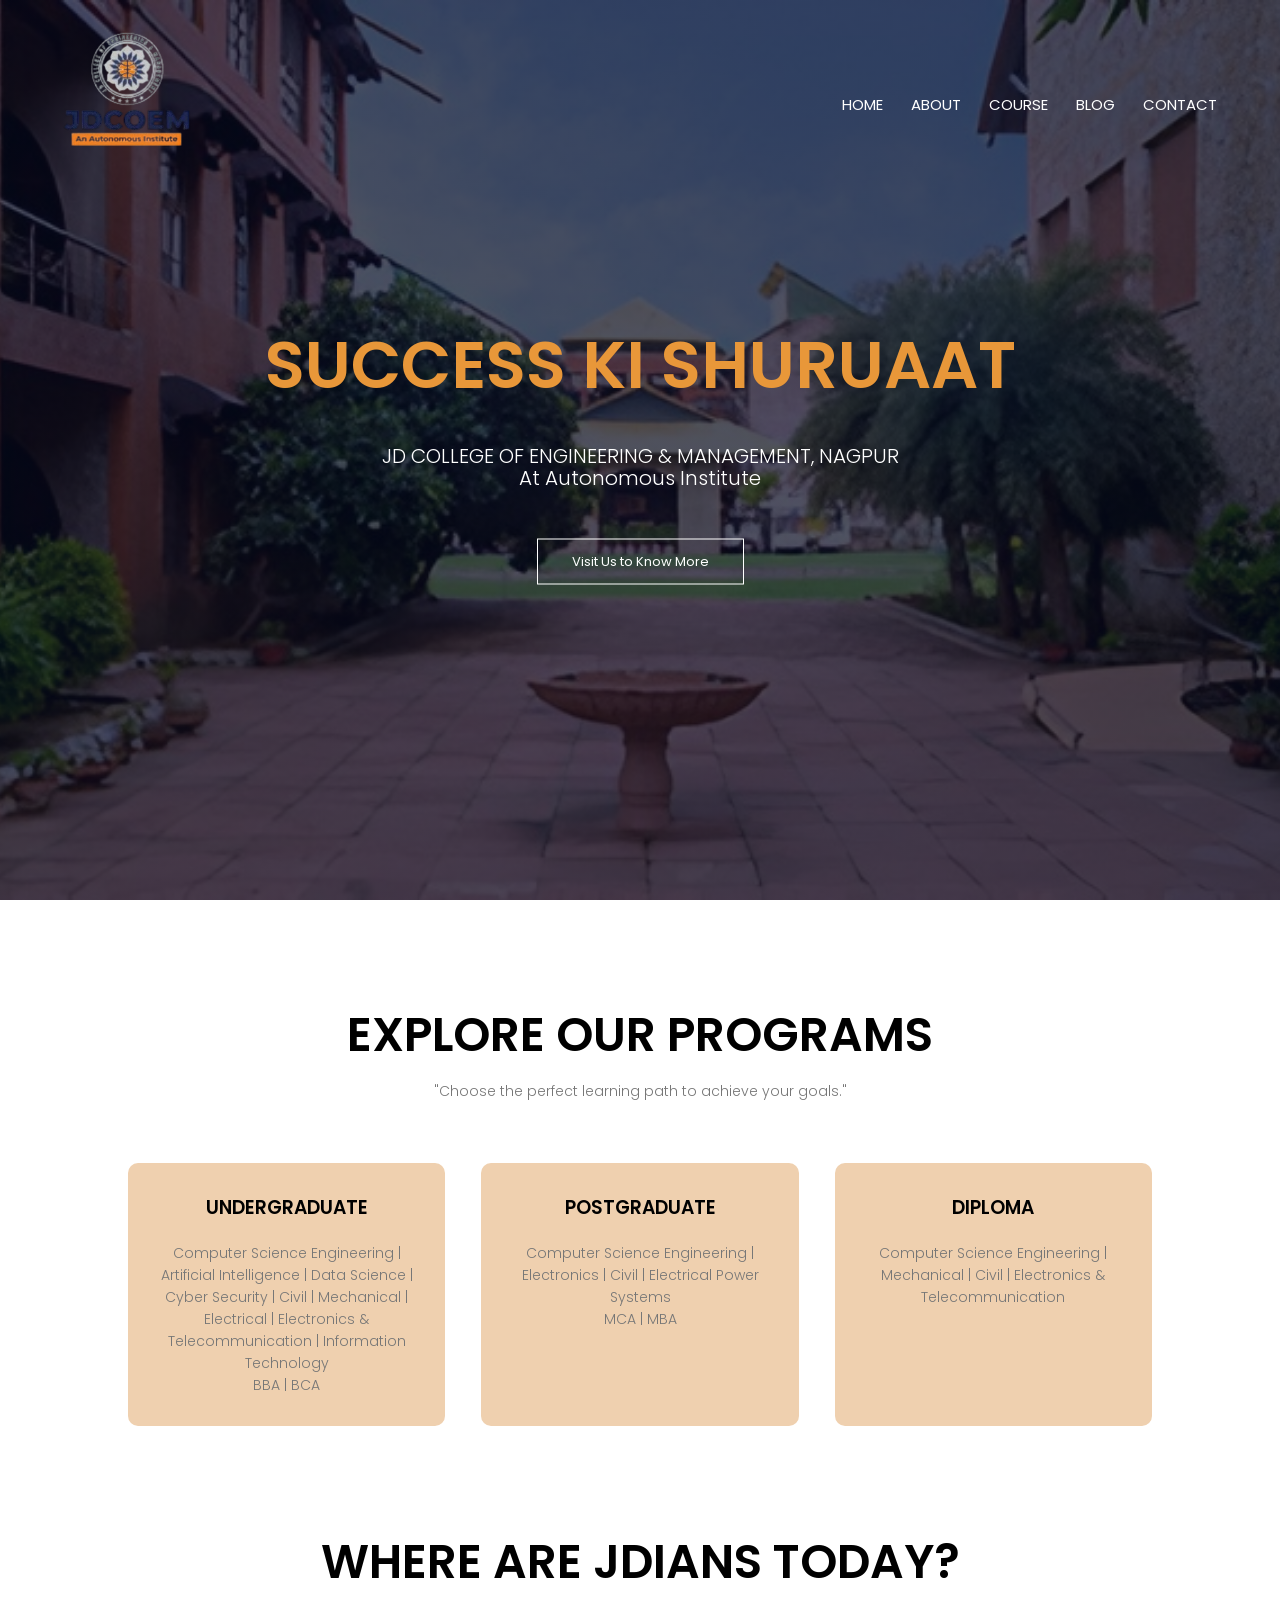
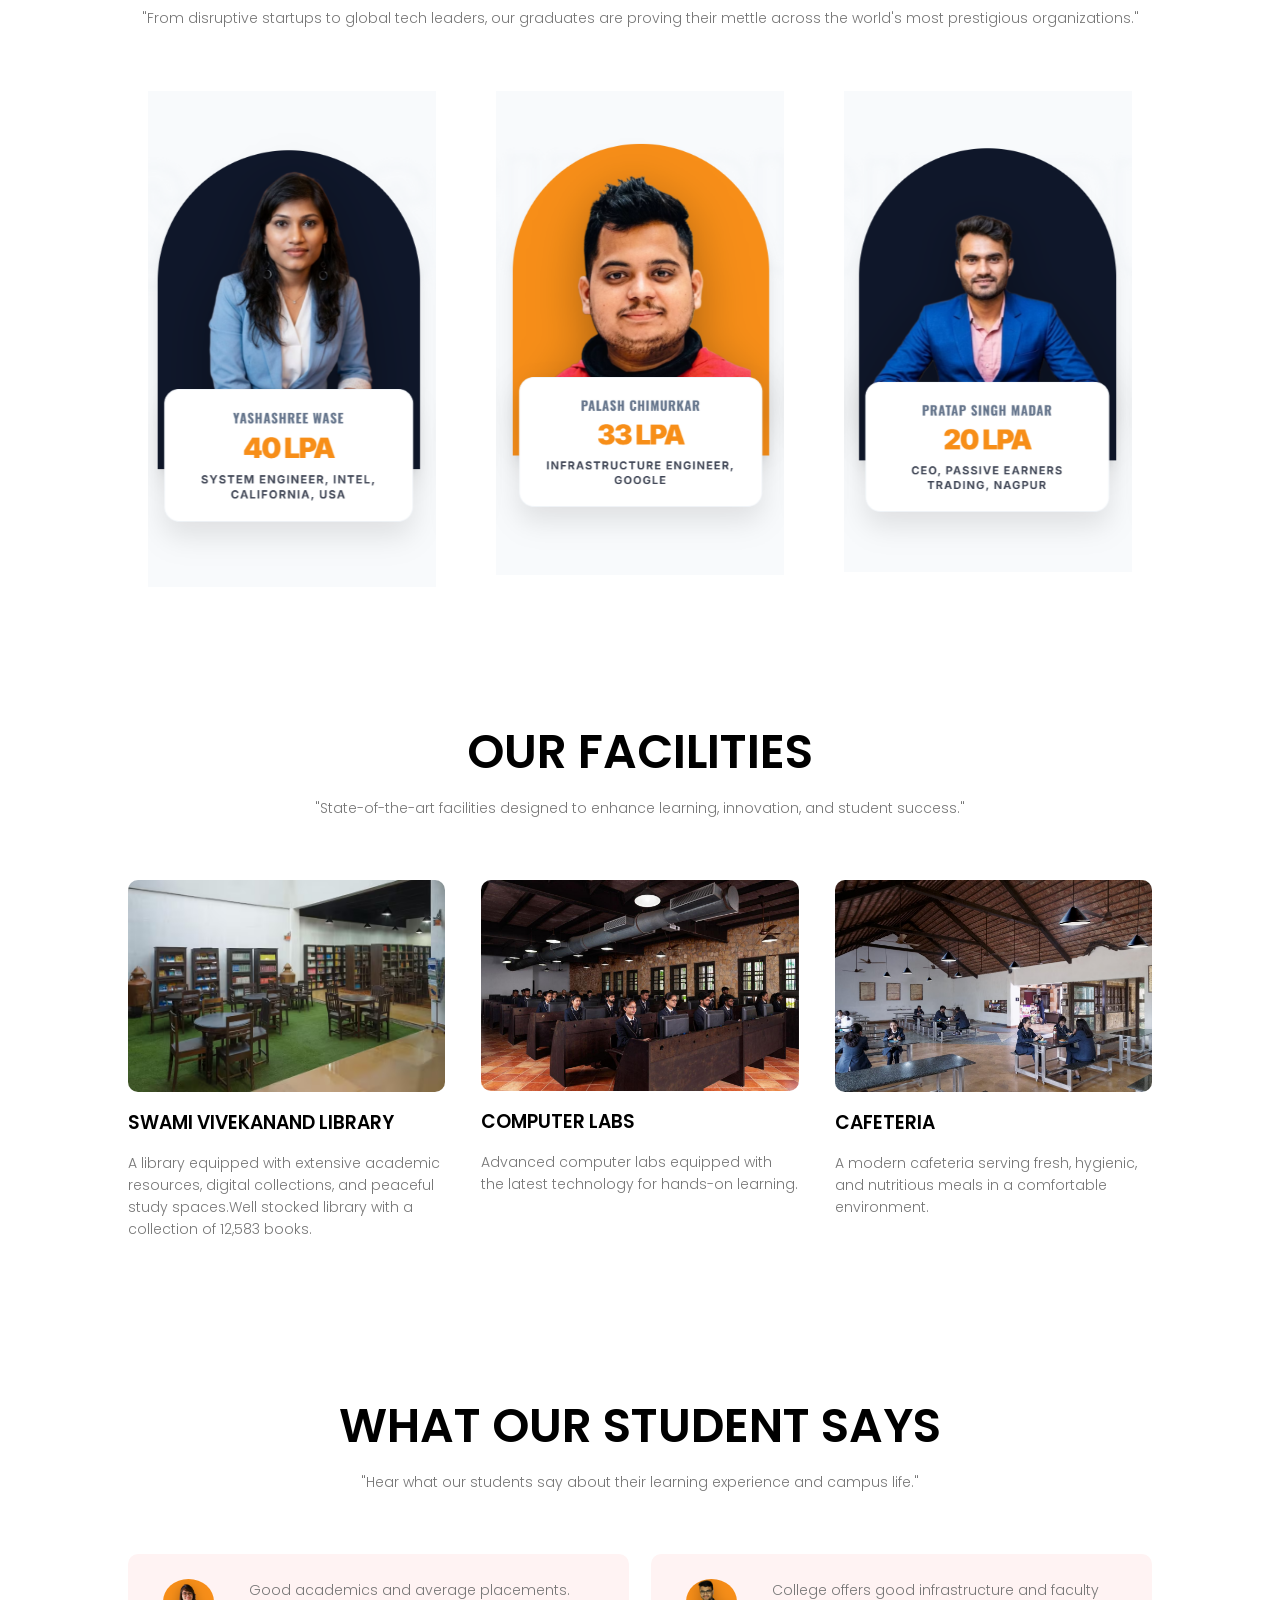
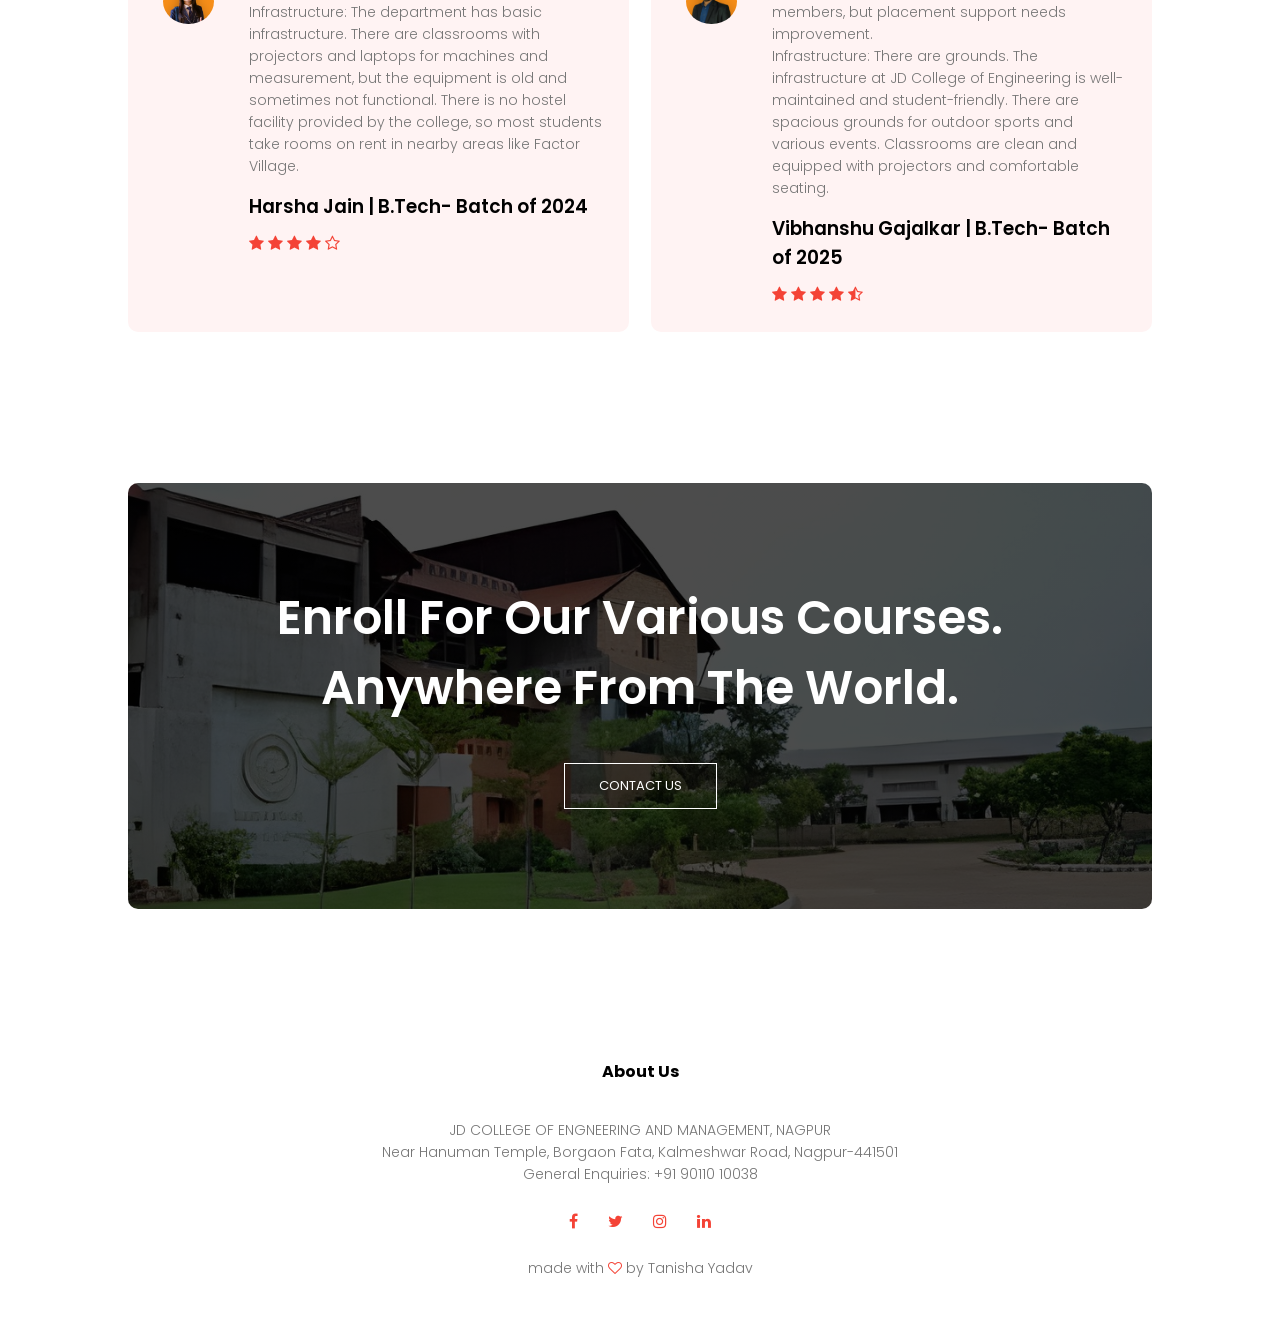
<file: index.html>
<html>
<head>
<meta name="viewport" content="width=device-width, initial-scale=1.0">
<title>JD College Website Design </title>
<link rel="stylesheet" href="style.css">
<link href="https://fonts.googleapis.com/css?family=Poppins:100,200,300,400,600,700&display=swap" rel="stylesheet">
<link rel="stylesheet" href="https://stackpath.bootstrapcdn.com/font-awesome/4.7.0/css/font-awesome.min.css"> 
</head>
<body>
    <section class="header">
        
        <nav>
            <a href="index.html"><img src="images/logo.png"></a>
            <div class="nav-links" id="navLinks">  
                <i class="fa fa-close" onclick="hideMenu()"></i>
                <ul>
                    <li><a href="index.html">HOME</a></li>
                    <li><a href="about.html">ABOUT</a></li>
                    <li><a href="course.html">COURSE</a></li>
                    <li><a href="blog.html">BLOG</a></li>
                    <li><a href="contact.html">CONTACT</a></li>
                </ul>
            </div>
            <i class="fa fa-bars" onclick="showMenu()"></i>
        </nav>
        
        <div class="text-box">
            <h1>SUCCESS KI SHURUAAT</h1>
            <p>JD COLLEGE OF ENGINEERING & MANAGEMENT, NAGPUR<br>At Autonomous Institute</p>
            <a href="contact.html" class="hero-btn">Visit Us to Know More</a>
        </div>
    </section>
    
<!---------- course ----------->
    
    <section class="course">
        <h1>EXPLORE OUR PROGRAMS</h1>
        <p>"Choose the perfect learning path to achieve your goals."</p>
        <div class="row">
            <div class="course-col">
                <h3>UNDERGRADUATE</h3>
                <p>Computer Science Engineering | Artificial Intelligence | Data Science | Cyber Security | Civil | Mechanical | Electrical | Electronics & Telecommunication  | Information Technology<br> BBA | BCA</p>
            </div>
            <div class="course-col">
                <h3>POSTGRADUATE</h3>
                <p>Computer Science Engineering | Electronics | Civil | Electrical Power Systems<br>MCA | MBA</p>
            </div>
            <div class="course-col">
                <h3>DIPLOMA</h3>
                <p>Computer Science Engineering | Mechanical | Civil | Electronics & Telecommunication </p>
            </div>
        </div>
    </section>
    
<!---------- campus ---------->
    
    <section class="campus">
        <h1>WHERE ARE JDIANS TODAY?</h1>
        <p>"From disruptive startups to global tech leaders, our graduates are proving their mettle across the world's most prestigious organizations."</p>
            <div class="row">
                <div class="campus-col">
                    <img src="images/alumni1.png">
                    <div class="layer">
                        <h3>ALUMNI PLACEMENTS</h3>
                    </div>
                </div>
                <div class="campus-col">
                    <img src="images/alumni2.png">
                    <div class="layer">
                        <h3>ALUMNI PLACEMENTS</h3>
                    </div>
                </div>
                <div class="campus-col">
                    <img src="images/alumni3.png">
                    <div class="layer">
                        <h3>ALUMNI PLACEMENTS</h3>
                    </div>
                </div>
                
            </div>
    </section>
    
<!---------- Facilities ---------->
    
    <section class="facility">
        <h1>OUR FACILITIES</h1>
        <p>"State-of-the-art facilities designed to enhance learning, innovation, and student success."</p>
            <div class="row">
                <div class="facility-col">
                    <img src="images/Library.avif">
                    <h3>SWAMI VIVEKANAND LIBRARY</h3>
                    <p>A library equipped with extensive academic resources, digital collections, and peaceful study spaces.Well stocked library with a collection of 12,583 books. </p>
                </div>
                <div class="facility-col">
                    <img src="images/lab.jpeg">
                    <h3>COMPUTER LABS</h3>
                    <p>Advanced computer labs equipped with the latest technology for hands-on learning.</p>
                </div>
                <div class="facility-col">
                    <img src="images/cafeteria.avif">
                    <h3>CAFETERIA</h3>
                    <p>A modern cafeteria serving fresh, hygienic, and nutritious meals in a comfortable environment.</p>
                </div>
            </div>
    </section>
    
    
<!---------- testimonials ---------->
    
    <section class="testimonials">
        <h1>WHAT OUR STUDENT SAYS</h1>
        <p>"Hear what our students say about their learning experience and campus life."</p>
            <div class="row">
                <div class="testimonial-col">
                    <img src="images/user1.png">
                    <div> 
                        <p>Good academics and average placements.<br>
Infrastructure: The department has basic infrastructure. There are classrooms with projectors and laptops for machines and measurement, but the equipment is old and sometimes not functional. There is no hostel facility provided by the college, so most students take rooms on rent in nearby areas like Factor Village.</p>
                        <h3>Harsha Jain | B.Tech- Batch of 2024</h3>
                        <i class="fa fa-star"></i>
                        <i class="fa fa-star"></i>
                        <i class="fa fa-star"></i>
                        <i class="fa fa-star"></i>
                        <i class="fa fa-star-o"></i>
                    </div>
                </div>
                <div class="testimonial-col">
                    <img src="images/user2.png">
                    <div>
                        <p>College offers good infrastructure and faculty members, but placement support needs improvement.<br>
Infrastructure: There are grounds. The infrastructure at JD College of Engineering is well-maintained and student-friendly. There are spacious grounds for outdoor sports and various events. Classrooms are clean and equipped with projectors and comfortable seating.</p>
                        <h3>Vibhanshu Gajalkar | B.Tech- Batch of 2025</h3>
                        <i class="fa fa-star"></i>
                        <i class="fa fa-star"></i>
                        <i class="fa fa-star"></i>
                        <i class="fa fa-star"></i>
                        <i class="fa fa-star-half-o"></i>
                    </div>
                </div>
                
            </div>
    </section>
    
<!------ Call To Action ------>

<section class="cta">
    
       <h1>Enroll For Our Various Courses.<br>Anywhere From The World.</h1>
        <a href="http://www.jdcoem.ac.in/" class="hero-btn">CONTACT US</a>
    
</section>    
 
<!-------- footer ---------->

<section class="footer">
        <h4>About Us</h4>
        <p>JD COLLEGE OF ENGNEERING AND MANAGEMENT, NAGPUR<br>Near Hanuman Temple, Borgaon Fata, Kalmeshwar Road, Nagpur-441501<br> General Enquiries: +91 90110 10038</p>
        <div class="icons">
            <a href="http://www.jdcoem.ac.in/"><i class="fa fa-facebook"></i></a>
            <a href="http://www.jdcoem.ac.in/"><i class="fa fa-twitter"></i></a>
            <a href="http://www.jdcoem.ac.in/"><i class="fa fa-instagram"></i></a>
            <a href="http://www.jdcoem.ac.in/"><i class="fa fa-linkedin"></i></a>
            
        </div>
        <a href="http://www.jdcoem.ac.in/" class="footer-link"><p>made with <i class="fa fa-heart-o"></i> by Tanisha Yadav</p></a>
</section>    
  
  
<!----JavaScript for toggle menu---->
<script>
    var navLinks = document.getElementById("navLinks");

    function showMenu() {
        navLinks.style.right = "0";
    }

    function hideMenu() {
        navLinks.style.right = "-200px";
    }
</script> 
    
</body>
</html>
</file>
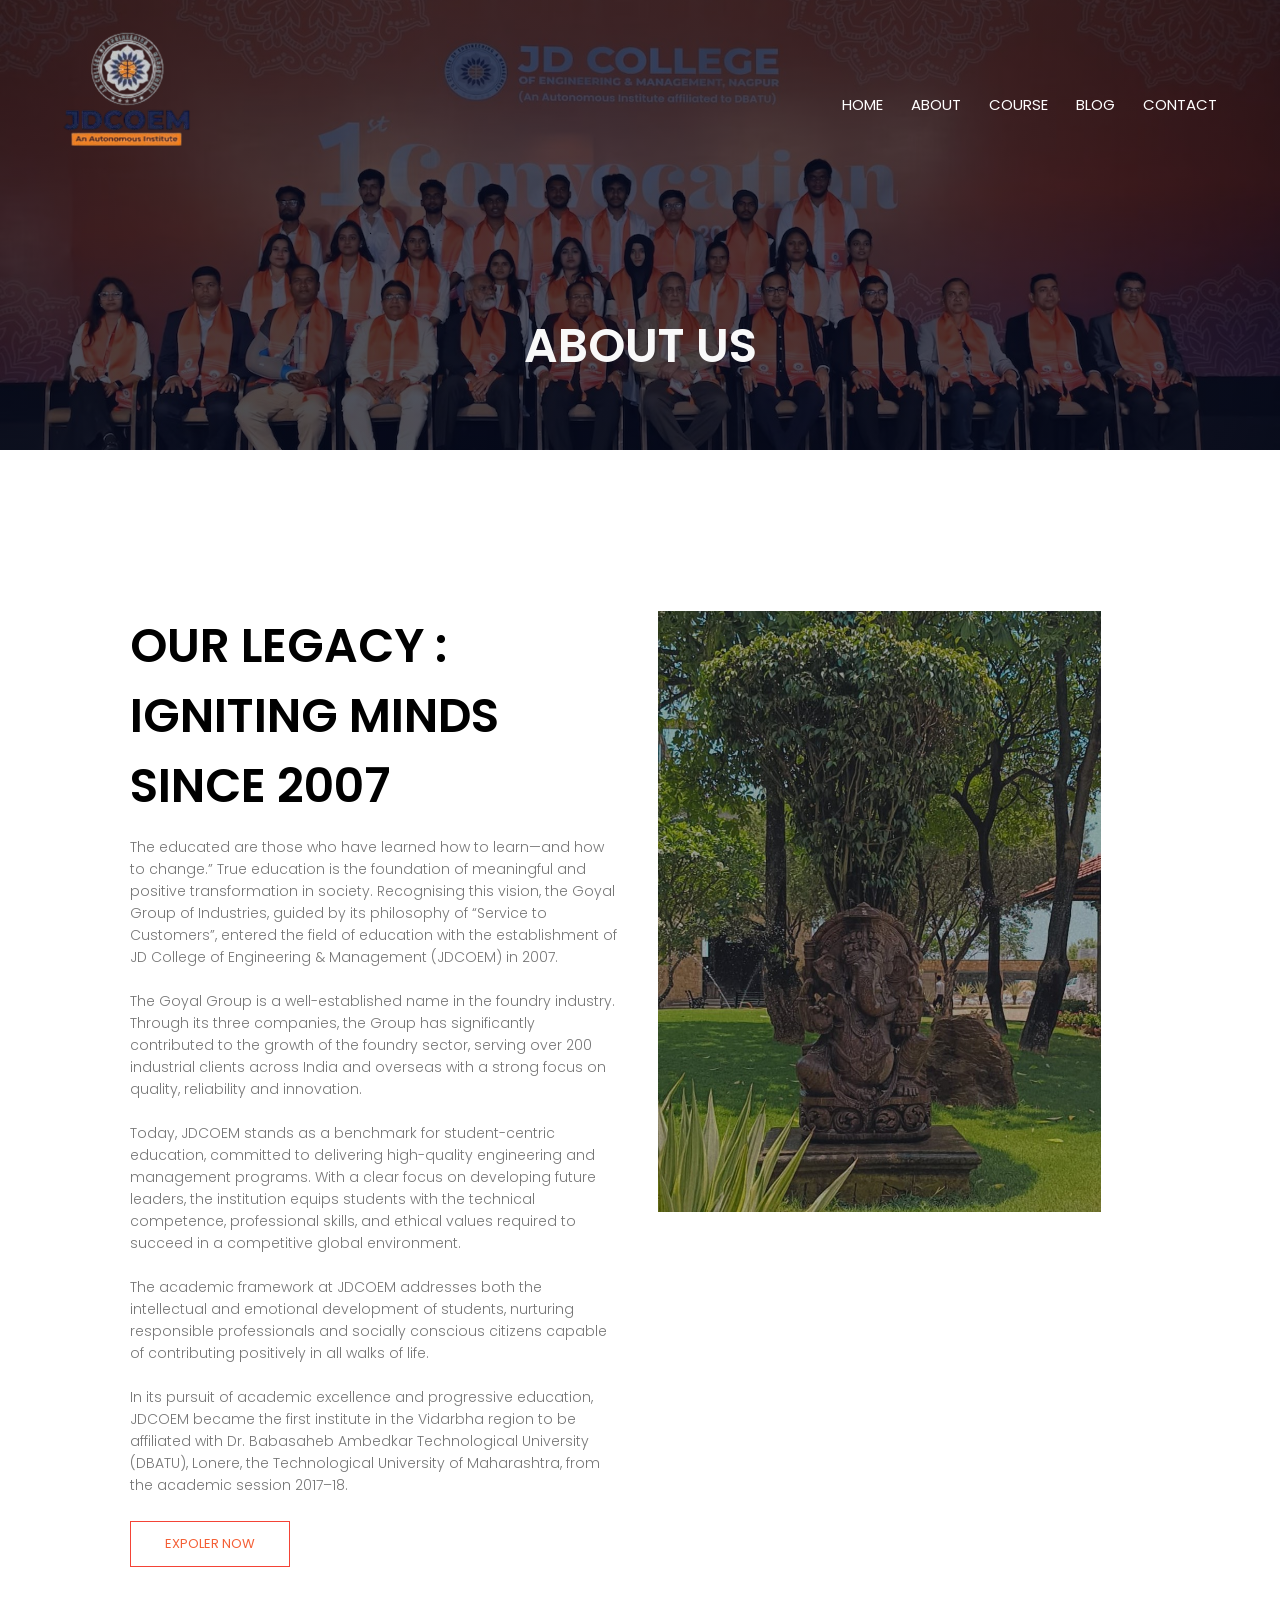
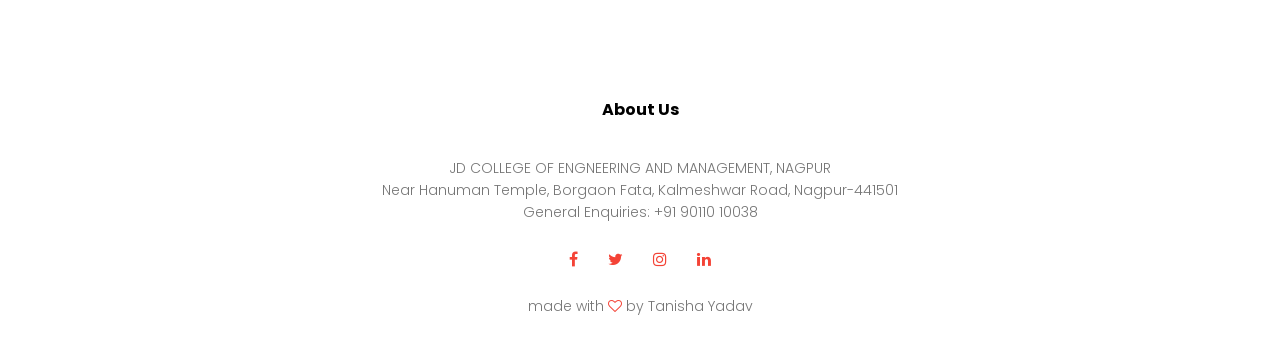
<file: about.html>
<html>
<head>
<meta name="viewport" content="width=device-width, initial-scale=1.0">
<title>JD College Website Design </title>
<link rel="stylesheet" href="style.css">
<link href="https://fonts.googleapis.com/css?family=Poppins:100,200,300,400,600,700&display=swap" rel="stylesheet">
<link rel="stylesheet" href="https://stackpath.bootstrapcdn.com/font-awesome/4.7.0/css/font-awesome.min.css"> 
</head>
<body>
    <section class="sub-header">
        <nav>
            <a href="index.html"><img src="images/logo.png"></a>
            <div class="nav-links" id="navLinks">  
                <i class="fa fa-close" onclick="hideMenu()"></i>
                <ul>
                    <li><a href="index.html">HOME</a></li>
                    <li><a href="about.html">ABOUT</a></li>
                    <li><a href="course.html">COURSE</a></li>
                    <li><a href="blog.html">BLOG</a></li>
                    <li><a href="contact.html">CONTACT</a></li>
                </ul>
            </div>
            <i class="fa fa-bars" onclick="showMenu()"></i>
        </nav>   
            <h1>ABOUT US</h1>
    </section>
    
    
<!------- about us content -------->
    
<section class="about-us">
    <div class="row">
        <div class="about-col">
            <h1>OUR LEGACY :<br>IGNITING MINDS SINCE 2007</h1>     
            <p>The educated are those who have learned how to learn—and how to change.” True education is the foundation of meaningful and positive transformation in society. Recognising this vision, the Goyal Group of Industries, guided by its philosophy of “Service to Customers”, entered the field of education with the establishment of JD College of Engineering & Management (JDCOEM) in 2007.<br><br>

The Goyal Group is a well-established name in the foundry industry. Through its three companies, the Group has significantly contributed to the growth of the foundry sector, serving over 200 industrial clients across India and overseas with a strong focus on quality, reliability and innovation.<br><br>

Today, JDCOEM stands as a benchmark for student-centric education, committed to delivering high-quality engineering and management programs. With a clear focus on developing future leaders, the institution equips students with the technical competence, professional skills, and ethical values required to succeed in a competitive global environment.<br><br>

The academic framework at JDCOEM addresses both the intellectual and emotional development of students, nurturing responsible professionals and socially conscious citizens capable of contributing positively in all walks of life.<br><br>

In its pursuit of academic excellence and progressive education, JDCOEM became the first institute in the Vidarbha region to be affiliated with Dr. Babasaheb Ambedkar Technological University (DBATU), Lonere, the Technological University of Maharashtra, from the academic session 2017–18.</p>
            <a href="http://www.jdcoem.ac.in/" class="hero-btn red-btn">EXPOLER NOW</a>
        </div>
        <div class="about-col">
            <img src="images/about image2.jpeg">
        </div>
    </div>    
</section>
    
<!-------- footer ---------->

<section class="footer">
        <h4>About Us</h4>
        <p>JD COLLEGE OF ENGNEERING AND MANAGEMENT, NAGPUR<br>Near Hanuman Temple, Borgaon Fata, Kalmeshwar Road, Nagpur-441501<br> General Enquiries: +91 90110 10038</p>
        <div class="icons">
            <i class="fa fa-facebook"></i>
            <i class="fa fa-twitter"></i>
            <i class="fa fa-instagram"></i>
            <i class="fa fa-linkedin"></i>
        </div>
        <p>made with <i class="fa fa-heart-o"></i> by Tanisha Yadav</p>
</section>    
  
  
<!----JavaScript for toggle menu---->
<script>
    var navLinks = document.getElementById("navLinks");

    function showMenu() {
        navLinks.style.right = "0";
    }

    function hideMenu() {
        navLinks.style.right = "-200px";
    }
</script> 
    
</body>
</html>
</file>
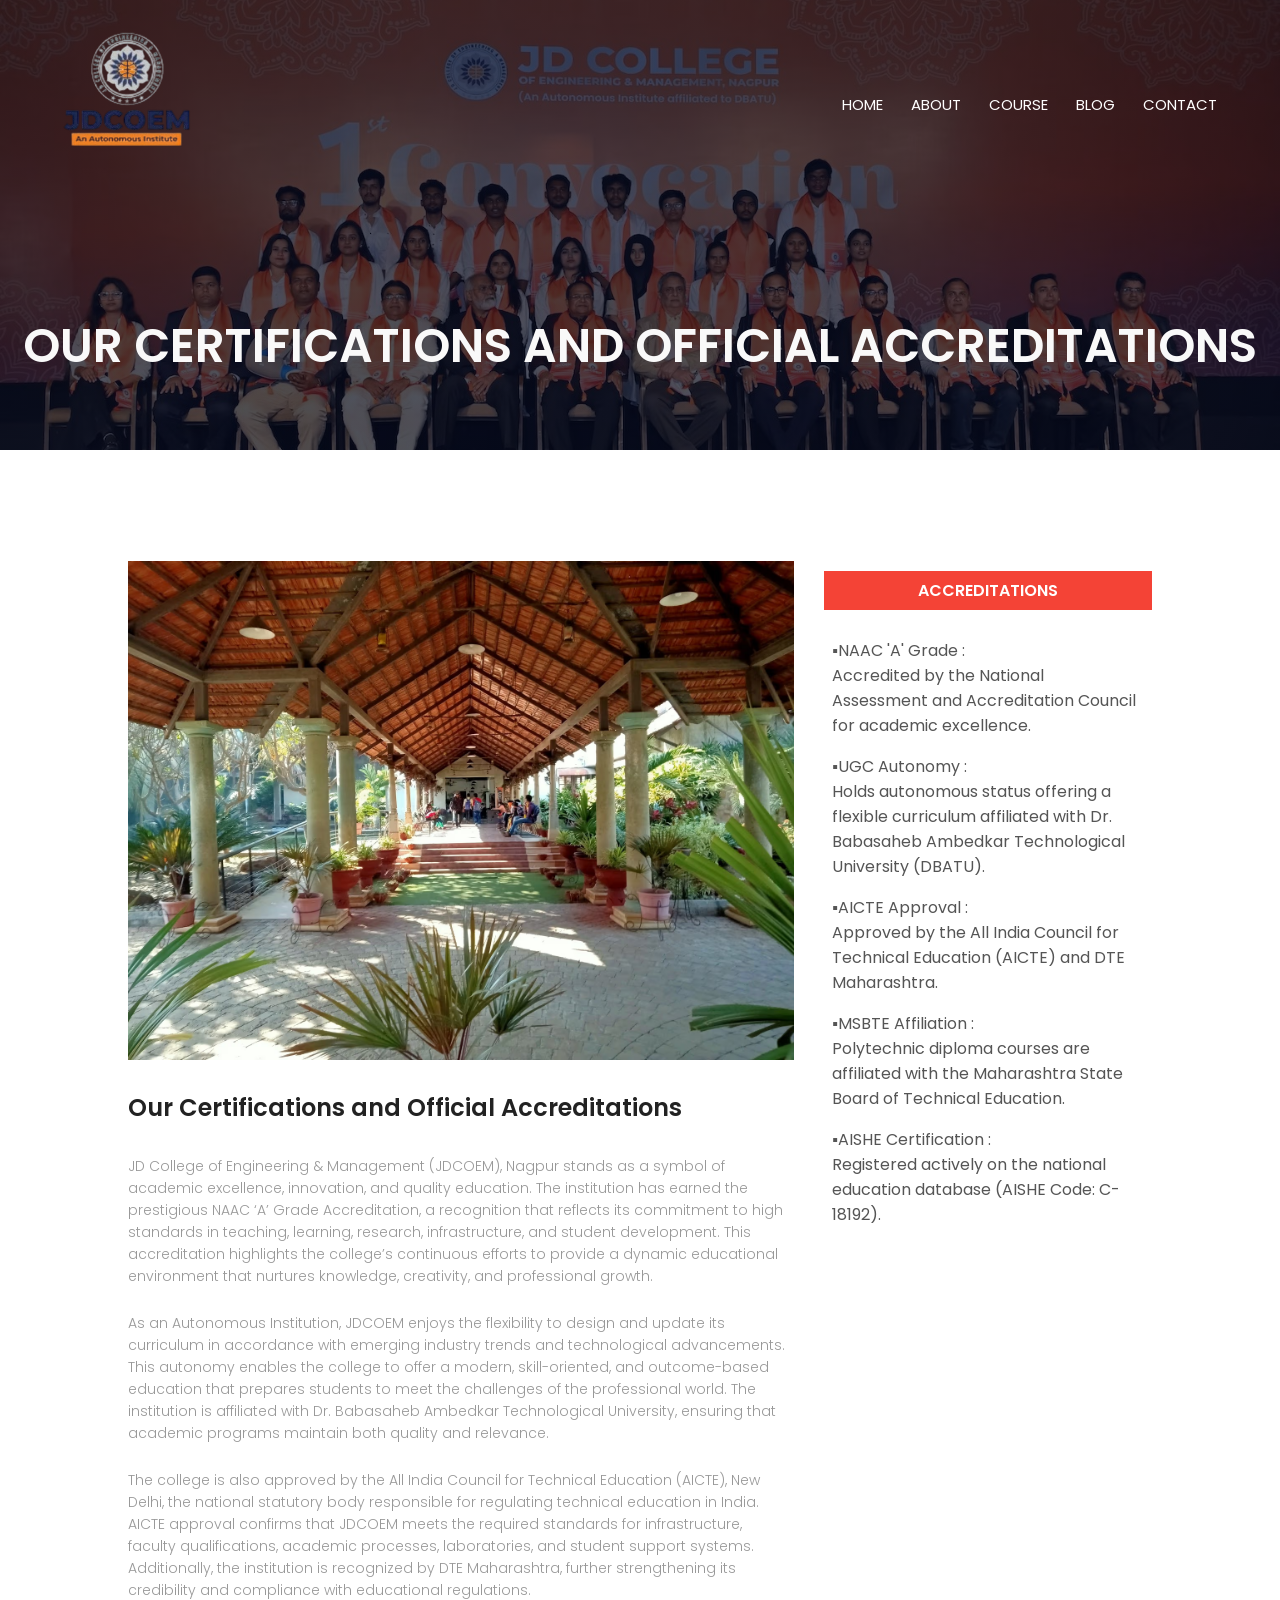
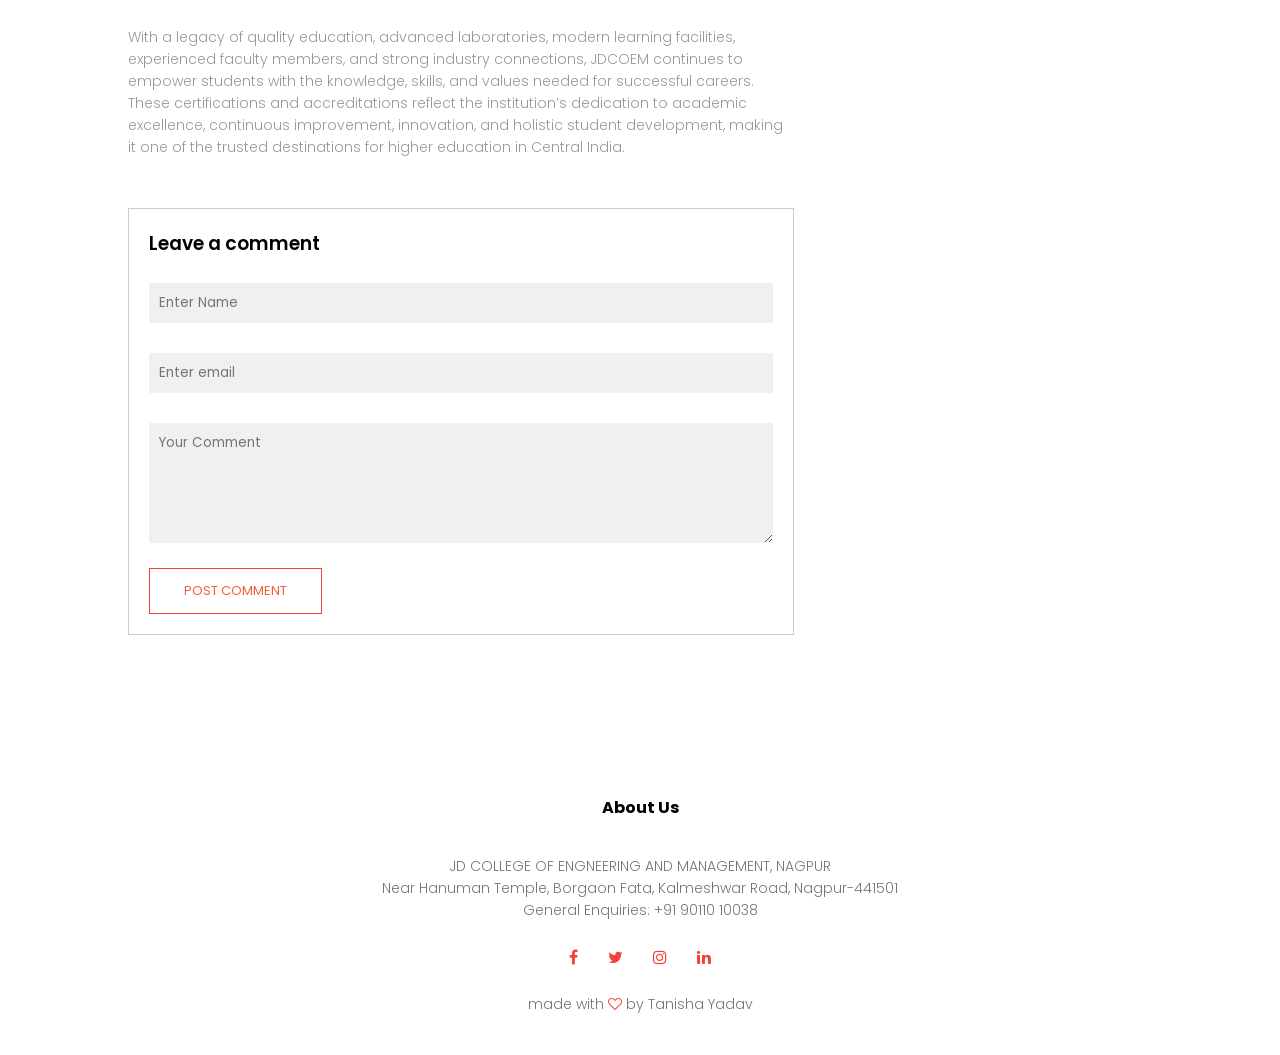
<file: blog.html>
<html>
<head>
<meta name="viewport" content="width=device-width, initial-scale=1.0">
<title>JD College Website Design </title>
<link rel="stylesheet" href="style.css">
<link href="https://fonts.googleapis.com/css?family=Poppins:100,200,300,400,600,700&display=swap" rel="stylesheet">
<link rel="stylesheet" href="https://stackpath.bootstrapcdn.com/font-awesome/4.7.0/css/font-awesome.min.css"> 
</head>
<body>
    <section class="sub-header">
        <nav>
            <a href="index.html"><img src="images/logo.png"></a>
            <div class="nav-links" id="navLinks">  
                <i class="fa fa-close" onclick="hideMenu()"></i>
                <ul>
                    <li><a href="index.html">HOME</a></li>
                    <li><a href="about.html">ABOUT</a></li>
                    <li><a href="course.html">COURSE</a></li>
                    <li><a href="blog.html">BLOG</a></li>
                    <li><a href="contact.html">CONTACT</a></li>
                </ul>
            </div>
            <i class="fa fa-bars" onclick="showMenu()"></i>
        </nav>
            <h1>OUR CERTIFICATIONS AND OFFICIAL ACCREDITATIONS</h1>
    </section>
    
<!---------- Blog Page Content ---------->
    
    <section class="blog-content">
    <div class="row">
    <div class="blog-left">
        <img src="images/college image audi.avif">
        <h2>Our Certifications and Official Accreditations</h2>
        
        <p>JD College of Engineering & Management (JDCOEM), Nagpur stands as a symbol of academic excellence, innovation, and quality education. The institution has earned the prestigious NAAC ‘A’ Grade Accreditation, a recognition that reflects its commitment to high standards in teaching, learning, research, infrastructure, and student development. This accreditation highlights the college’s continuous efforts to provide a dynamic educational environment that nurtures knowledge, creativity, and professional growth.</p>
        <br>
        <p>As an Autonomous Institution, JDCOEM enjoys the flexibility to design and update its curriculum in accordance with emerging industry trends and technological advancements. This autonomy enables the college to offer a modern, skill-oriented, and outcome-based education that prepares students to meet the challenges of the professional world. The institution is affiliated with Dr. Babasaheb Ambedkar Technological University, ensuring that academic programs maintain both quality and relevance.</p>
        <br>
        <p>The college is also approved by the All India Council for Technical Education (AICTE), New Delhi, the national statutory body responsible for regulating technical education in India. AICTE approval confirms that JDCOEM meets the required standards for infrastructure, faculty qualifications, academic processes, laboratories, and student support systems. Additionally, the institution is recognized by DTE Maharashtra, further strengthening its credibility and compliance with educational regulations.</p>
        <br>
        <p>With a legacy of quality education, advanced laboratories, modern learning facilities, experienced faculty members, and strong industry connections, JDCOEM continues to empower students with the knowledge, skills, and values needed for successful careers. These certifications and accreditations reflect the institution’s dedication to academic excellence, continuous improvement, innovation, and holistic student development, making it one of the trusted destinations for higher education in Central India.</p>
        
        <div class="comment-box">
            <h3>Leave a comment</h3>
            <form class="comment-form">
                    <input type="text" placeholder="Enter Name">
                    <input type="email" placeholder="Enter email">
                    <textarea rows="5" placeholder="Your Comment"></textarea>
                    <button type="submit" class="hero-btn red-btn">POST COMMENT</button>
            </form>
        </div>
    </div>
        
    <div class="blog-right">
        
        
            <h3>ACCREDITATIONS</h3>
            <div>
                <span>▪️NAAC 'A' Grade :<br>Accredited by the National Assessment and Accreditation Council for academic excellence.<br></span>
            </div>
            <div>
                <span>▪️UGC Autonomy :<br>Holds autonomous status offering a flexible curriculum affiliated with Dr. Babasaheb Ambedkar Technological University (DBATU).<br></span>
            </div>
            <div>
                <span>▪️AICTE Approval :<br>Approved by the All India Council for Technical Education (AICTE) and DTE Maharashtra.<br></span>
            </div>
            <div>
                <span>▪️MSBTE Affiliation :<br>Polytechnic diploma courses are affiliated with the Maharashtra State Board of Technical Education.<br></span>
            </div>
            <div>
                <span>▪️AISHE Certification :<br>Registered actively on the national education database (AISHE Code: C-18192).</span>
            </div>
            <div>
           
        </div> 
    
    </div>
    </section>
    
<!-------- footer ---------->

<section class="footer">
        <h4>About Us</h4>
        <p>JD COLLEGE OF ENGNEERING AND MANAGEMENT, NAGPUR<br>Near Hanuman Temple, Borgaon Fata, Kalmeshwar Road, Nagpur-441501<br> General Enquiries: +91 90110 10038</p>
        <div class="icons">
            <i class="fa fa-facebook"></i>
            <i class="fa fa-twitter"></i>
            <i class="fa fa-instagram"></i>
            <i class="fa fa-linkedin"></i>
        </div>
        <p>made with <i class="fa fa-heart-o"></i> by Tanisha Yadav</p>
</section>    
  
  
<!----JavaScript for toggle menu---->
<script>
    var navLinks = document.getElementById("navLinks");

    function showMenu() {
        navLinks.style.right = "0";
    }

    function hideMenu() {
        navLinks.style.right = "-200px";
    }
</script> 
    
</body>
</html>
</file>
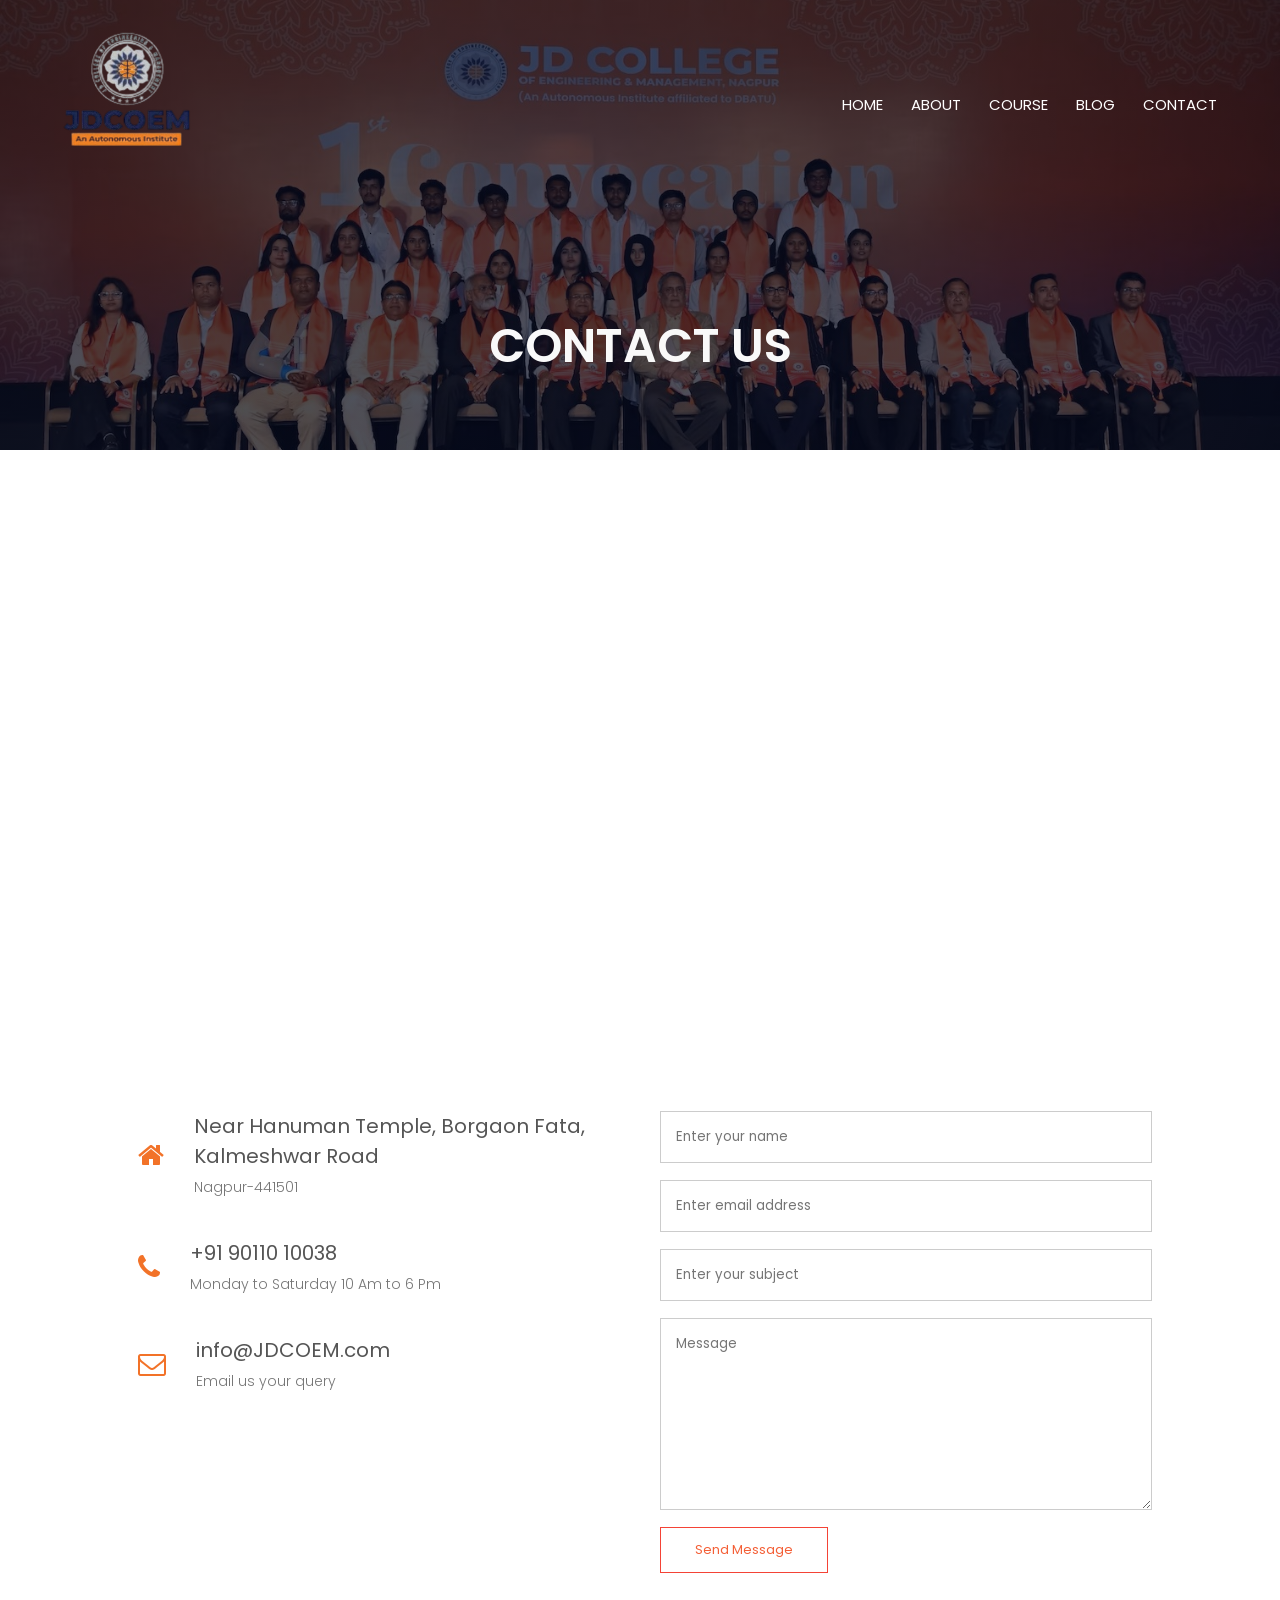
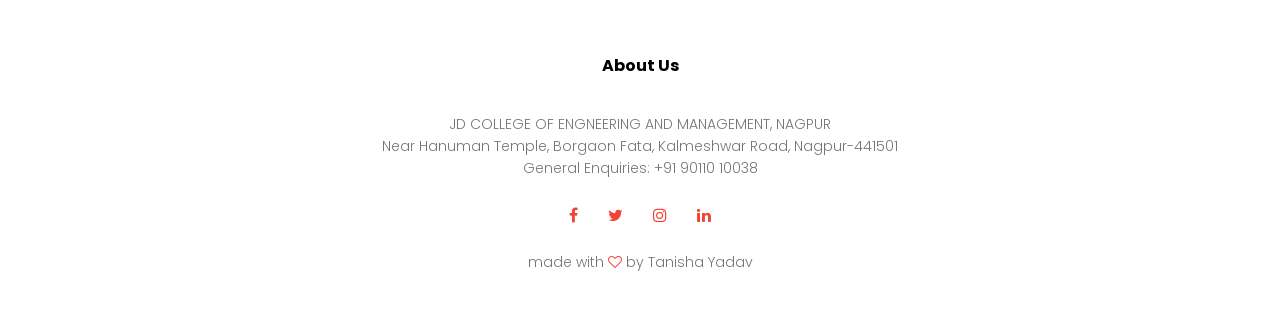
<file: contact.html>
<html>
<head>
<meta name="viewport" content="width=device-width, initial-scale=1.0">
<title>JD College Website Design </title>
<link rel="stylesheet" href="style.css">
<link href="https://fonts.googleapis.com/css?family=Poppins:100,200,300,400,600,700&display=swap" rel="stylesheet">
<link rel="stylesheet" href="https://stackpath.bootstrapcdn.com/font-awesome/4.7.0/css/font-awesome.min.css"> 
</head>
<body>
    <section class="sub-header">
        <nav>
            <a href="index.html"><img src="images/logo.png"></a>
            <div class="nav-links" id="navLinks">  
                <i class="fa fa-close" onclick="hideMenu()"></i>
                <ul>
                    <li><a href="index.html">HOME</a></li>
                    <li><a href="about.html">ABOUT</a></li>
                    <li><a href="course.html">COURSE</a></li>
                    <li><a href="blog.html">BLOG</a></li>
                    <li><a href="contact.html">CONTACT</a></li>
                </ul>
            </div>
            <i class="fa fa-bars" onclick="showMenu()"></i>
        </nav>
            <h1>CONTACT US</h1>
    </section>
    
    
<!------- Contact Us ------->

    
    <section class="location">
            <iframe src="https://www.google.com/maps/embed?pb=!1m18!1m12!1m3!1d3718.759553409832!2d78.98067357526247!3d21.241381280461674!2m3!1f0!2f0!3f0!3m2!1i1024!2i768!4f13.1!3m3!1m2!1s0x3bd4c0e17bfced61%3A0x9ae844b1b1bf3e59!2sJ%20D%20College%20Of%20Engineering%20%26%20Management!5e0!3m2!1sen!2sin!4v1780603772335!5m2!1sen!2sin" width="600" height="450" style="border:0;" allowfullscreen="" loading="lazy" referrerpolicy="no-referrer-when-downgrade"></iframe>
    </section>
    
    <section class="contact-us">
            <div class="row">
                <div class="contact-col">
                    <div>
                        <i class="fa fa-home"></i>
                        <span>
                            <h5>Near Hanuman Temple,

Borgaon Fata,<br> Kalmeshwar Road</h5>
                            <p>Nagpur-441501</p>
                        </span>
                    </div>
                    <div>
                        <i class="fa fa-phone"></i>
                        <span>
                            <h5>+91 90110 10038</h5>
                            <p>Monday to Saturday 10 Am to 6 Pm</p>
                        </span>
                    </div>
                    <div>
                        <i class="fa fa-envelope-o"></i>
                        <span>
                            <h5>info@JDCOEM.com</h5>
                            <p>Email us your query</p>
                        </span>
                    </div>
                </div>
                <div class="contact-col">
                    <form method="post" action="contact-form-handler.php">
                    <input type="text" name="name" placeholder="Enter your name" required>
                    <input type="email" name="email" placeholder="Enter email address" required>
                    <input type="text" name="subject" placeholder="Enter your subject" required>
                    <textarea rows="8" name="message" placeholder="Message" required></textarea>
                    <button type="submit" class="hero-btn red-btn">Send Message</button>
                    </form> 
                </div>
            </div>
    </section>
    
<!-------- footer ---------->

<section class="footer">
        <h4>About Us</h4>
        <p>JD COLLEGE OF ENGNEERING AND MANAGEMENT, NAGPUR<br>Near Hanuman Temple, Borgaon Fata, Kalmeshwar Road, Nagpur-441501<br> General Enquiries: +91 90110 10038</p>
        <div class="icons">
            <i class="fa fa-facebook"></i>
            <i class="fa fa-twitter"></i>
            <i class="fa fa-instagram"></i>
            <i class="fa fa-linkedin"></i>
        </div>
        <p>made with <i class="fa fa-heart-o"></i> by Tanisha Yadav</p>
</section>    
  
  
<!----JavaScript for toggle menu---->
<script>
    var navLinks = document.getElementById("navLinks");

    function showMenu() {
        navLinks.style.right = "0";
    }

    function hideMenu() {
        navLinks.style.right = "-200px";
    }
</script> 
    
</body>
</html>
</file>
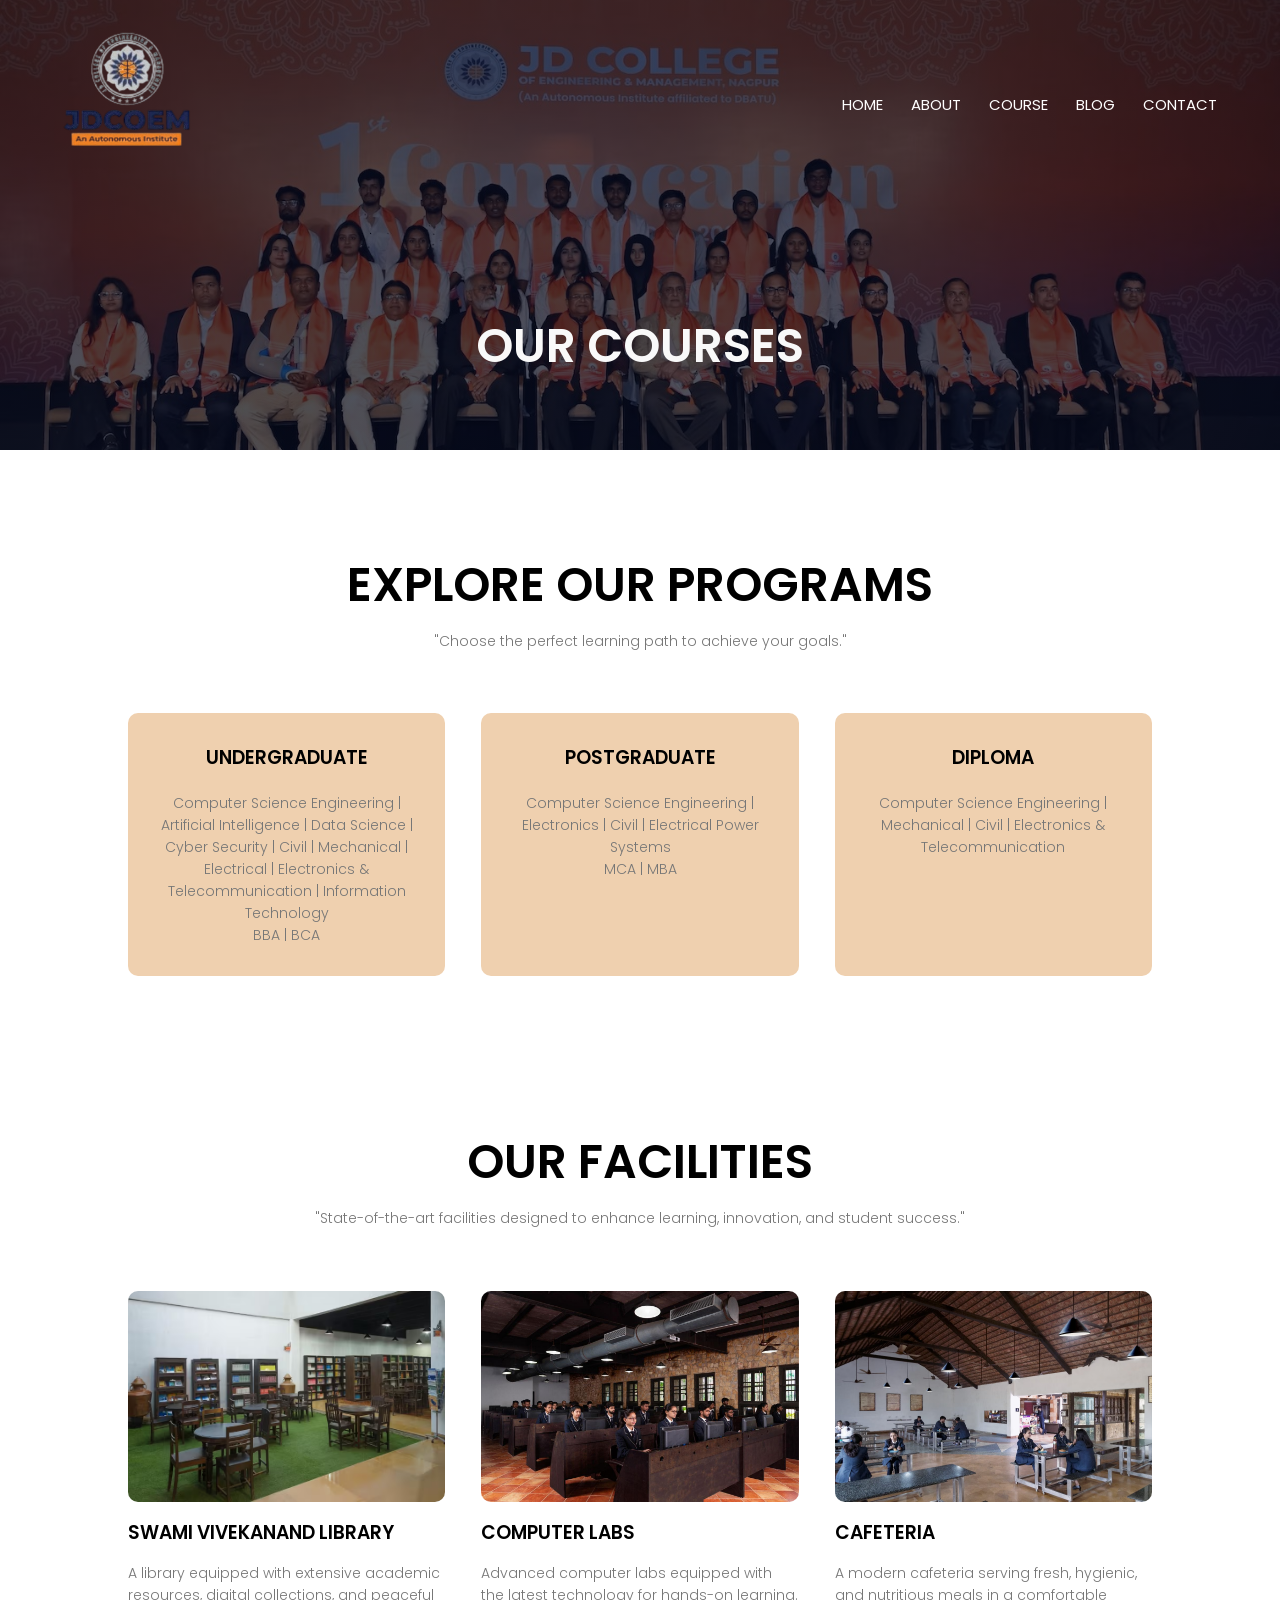
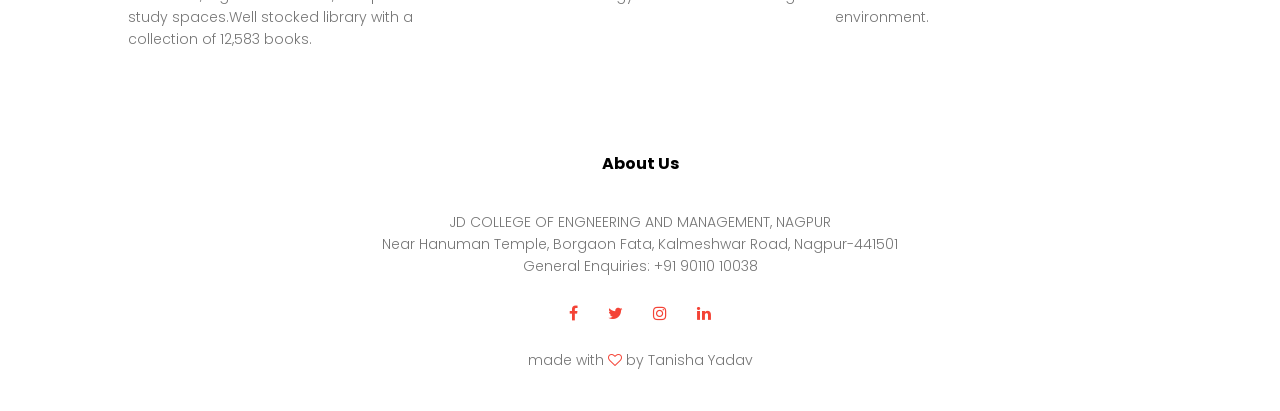
<file: course.html>
<html>
<head>
<meta name="viewport" content="width=device-width, initial-scale=1.0">
<title>JD College Website Design </title>
<link rel="stylesheet" href="style.css">
<link href="https://fonts.googleapis.com/css?family=Poppins:100,200,300,400,600,700&display=swap" rel="stylesheet">
<link rel="stylesheet" href="https://stackpath.bootstrapcdn.com/font-awesome/4.7.0/css/font-awesome.min.css"> 
</head>
<body>
    <section class="sub-header">
        <nav>
            <a href="index.html"><img src="images/logo.png"></a>
            <div class="nav-links" id="navLinks">  
                <i class="fa fa-close" onclick="hideMenu()"></i>
                <ul>
                    <li><a href="index.html">HOME</a></li>
                    <li><a href="about.html">ABOUT</a></li>
                    <li><a href="course.html">COURSE</a></li>
                    <li><a href="blog.html">BLOG</a></li>
                    <li><a href="contact.html">CONTACT</a></li>
                </ul>
            </div>
            <i class="fa fa-bars" onclick="showMenu()"></i>
        </nav>
            <h1>OUR COURSES</h1>
    </section>
    
    
<!---------- course ----------->
    
    <section class="course">
        <h1>EXPLORE OUR PROGRAMS</h1>
        <p>"Choose the perfect learning path to achieve your goals."</p>
        <div class="row">
            <div class="course-col">
                <h3>UNDERGRADUATE</h3>
                <p>Computer Science Engineering | Artificial Intelligence | Data Science | Cyber Security | Civil | Mechanical | Electrical | Electronics & Telecommunication  | Information Technology<br> BBA | BCA</p>
            </div>
            <div class="course-col">
                <h3>POSTGRADUATE</h3>
                <p>Computer Science Engineering | Electronics | Civil | Electrical Power Systems<br>MCA | MBA</p>
            </div>
            <div class="course-col">
                <h3>DIPLOMA</h3>
                <p>Computer Science Engineering | Mechanical | Civil | Electronics & Telecommunication </p>
            </div>
        </div>
    </section>
    
<!---------- Facilities ---------->
    
    <section class="facility">
        <h1>OUR FACILITIES</h1>
        <p>"State-of-the-art facilities designed to enhance learning, innovation, and student success."</p>
            <div class="row">
                <div class="facility-col">
                    <img src="images/Library.avif">
                    <h3>SWAMI VIVEKANAND LIBRARY</h3>
                    <p>A library equipped with extensive academic resources, digital collections, and peaceful study spaces.Well stocked library with a collection of 12,583 books. </p>
                </div>
                <div class="facility-col">
                    <img src="images/lab.jpeg">
                    <h3>COMPUTER LABS</h3>
                    <p>Advanced computer labs equipped with the latest technology for hands-on learning.</p>
                </div>
                <div class="facility-col">
                    <img src="images/cafeteria.avif">
                    <h3>CAFETERIA</h3>
                    <p>A modern cafeteria serving fresh, hygienic, and nutritious meals in a comfortable environment.</p>
                </div>
            </div>
    </section>
    
<!-------- footer ---------->

<section class="footer">
        <h4>About Us</h4>
        <p>JD COLLEGE OF ENGNEERING AND MANAGEMENT, NAGPUR<br>Near Hanuman Temple, Borgaon Fata, Kalmeshwar Road, Nagpur-441501<br> General Enquiries: +91 90110 10038</p>
        <div class="icons">
            <i class="fa fa-facebook"></i>
            <i class="fa fa-twitter"></i>
            <i class="fa fa-instagram"></i>
            <i class="fa fa-linkedin"></i>
        </div>
        <p>made with <i class="fa fa-heart-o"></i> by Tanisha Yadav</p>
</section>    
  
  
<!----JavaScript for toggle menu---->
<script>
    var navLinks = document.getElementById("navLinks");

    function showMenu() {
        navLinks.style.right = "0";
    }

    function hideMenu() {
        navLinks.style.right = "-200px";
    }
</script>  
    
</body>
</html>
</file>
<file: style.css>
*{
    margin: 0;
    padding: 0;
    font-family: 'Poppins', sans-serif;
}
.header{
    min-height: 100vh;
    width: 100%;
    background-image: linear-gradient(rgba(4,9,30,0.7),rgba(4,9,30,0.7)),url(images/college\ image.jpg);
    background-position: center;
    background-size: cover;
    position: relative;
    overflow: hidden;
}

nav{
    display: flex;
    padding: 2% 4%;
    justify-content: space-between;
    align-items: center;
}
nav img{
    width: 160px;
}
.nav-links{
    flex: 1;
    text-align: right;
}
.nav-links ul li{
    list-style: none;
    display: inline-block;
    padding: 8px 12px;
    position: relative;
}
.nav-links ul li a{
    color: #fff;
    text-decoration: none;
    font-size: 15px;
}
.nav-links ul li::after{
    content: '';
    width: 0%;
    height: 2px;
    background: #f44336;
    display: block;
    margin: auto;
    transition: .5s;    
}
.nav-links ul li:hover::after{
    width: 100%;
}
nav .fa{
    display: none;
}

.text-box{
    width: 100%;
    color: #e89739;
    position: absolute;
    top: 50%;
    left: 50%;
    transform: translate(-50%, -50%);
    text-align: center;
}
.text-box h1{
    font-size: 66px;
}
.text-box p{
    margin: 20px 0 40px;
    font-size: 20px;
    color: #fff;
}
.hero-btn {
    display: inline-block;
    text-decoration: none;
    color: #fff;
    border: 1px solid #fff;
    padding: 12px 34px;
    font-size: 13px;
    background: transparent;
    position: relative;
    cursor: pointer;
    transition: 1s;
}

.hero-btn:hover{
    border: 1px solid #f46b2c;
    background: #f35e23;
}


@media(max-width: 700px)
{
   .nav-links ul li
    {
        display: block;
    }
    .nav-links
    {
        position: fixed;
        background: #f44336;
        height: 100vh;
        width: 200px;
        top: 0;
        right: -200px;
        text-align: left;
        z-index: 2;
        transition: 0.5s;
    }
    .nav-links ul{
        padding: 30px;
    }
    nav .fa{
        display: block;
        color: #fff;
        margin: 10px;
        font-size: 22px;
        cursor: pointer; 
    }
    .text-box h1{
        font-size: 20px;
    }
}

/*---------- course --------*/

.course{
    width: 80%;
    margin: auto;
    text-align: center;
    padding-top: 100px;
}
h1{
    font-size: 47;
    font-weight: 600;
}
p{
    color: #777;
    font-size: 14px;
    font-weight: 300;
    line-height: 22px;
    padding: 10px;
}
.row{
    margin-top: 5%;
    display: flex;
    justify-content: space-between;  
}
  
.course-col{
    flex-basis: 31%;
    background: #efd0af;
    border-radius: 10px;
    margin-bottom: 5%;
    padding: 20px 12px;
    box-sizing: border-box;
    transition: .5s;
}
h3{
    text-align: center;
    font-weight: 600;
    margin: 10px 0;
}
.course-col:hover{
    box-shadow: 0 0 20px 0px rgba(0, 0, 0, 0.2);
}

@media (max-width:700px){
    .row{
        flex-direction: column;
    }
} 

/*---------------- campus ----------------*/

.campus{
    width: 80%;
    margin: auto;
    text-align: center;
    padding-top: 50px;
}
.campus-col{
    flex-basis: 32%;
    border-radius: 10px;
    margin-bottom: 30px;
    position: relative;
    overflow: hidden;
}
.campus-col img{
    width: 88%;
}

.layer{
    background: transparent;
    height: 100%;
    width: 100%;
    top: 0;
    left: 0;
    position: absolute;
    transition: .5s;
}
.layer:hover{
    background: rgba(235, 114, 48, 0.7);
}
.layer h3{
    width: 100%;
    font-weight: 500;
    color: #010101;
    font-size: 26px;
    bottom: 0;
    left: 50%;
    transform: translateX(-50%);
    position: absolute;
    opacity: 0;
    transition: .5s;
}
.layer:hover h3{
    bottom: 49%;
    opacity: 1;
}

/*-------------- Facilities ----------------*/

.facility{
    width: 80%;
    margin: auto;
    text-align: center;
    padding-top: 100px;
}
.facility-col{
    flex-basis: 31%;
    border-radius: 10px;
    margin-bottom: 5%;
    text-align: left;
}
.facility-col img{
    width: 100%;
    border-radius: 10px;
}
.facility-col p{
    padding: 0;
}
.facility-col h3{
    margin-top: 16px;
    margin-bottom: 15px;
    text-align: left;
}

/*---------------- testimonials ------------------*/

.testimonials{
    width: 80%;
    margin: auto;
    padding-top: 100px;
    text-align: center;
}

.testimonial-col{
    flex-basis: 44%;
    border-radius: 10px;
    margin-bottom: 5%;
    text-align: left;
    background: #fff3f3;
    padding: 25px;
    cursor: pointer;
    display: flex;
}
.testimonial-col img{
    height: 45px;
    margin-left: 10px;
    margin-right: 35px;
    border-radius: 50%;
}
.testimonial-col p{
    padding: 0;
}
.testimonial-col h3{
    margin-top: 15px;
    text-align: left;
}
.testimonial-col .fa{
    color: #f44336;
}

@media(max-width:700px){
    .testimonial-col img{
        margin-left: 0px;
        margin-right: 15px;
    }
}

/*-------- Call To Action ----------*/


.cta{
    margin: 100px auto;
    width: 80%;
    background-image: linear-gradient(rgba(0,0,0,0.7),rgba(0,0,0,0.7)),url(images/college.jpg);
    background-position: center;
    background-size: cover;
    border-radius: 10px;
    text-align: center;
    padding: 100px 0;
}
.cta h1{
    color: #fff;
    margin-bottom: 40px; 
    padding: 0; 
}

@media(max-width:700px){
    .cta h1{
        font-size: 24px;
    }
}

/*--------------Footer---------------*/

.footer{
    width: 100%;
    text-align: center;
    padding: 30px 0;
}
.footer h4{
    margin-bottom: 25px;
    margin-top: 20px;
    font-weight: 700;
}

.icons .fa{
    color: #f44336;
    margin: 0 13px;
    cursor: pointer;
    padding: 18px 0;
}
.fa-heart-o{
    color: #f44336;
}


/*--------------- About Us Page --------------*/


.sub-header{
    height: 50vh;
    width: 100%;
    background-image: linear-gradient(rgba(4,9,30,0.7),rgba(4,9,30,0.7)),url(images/about\ image.jpg);
    background-position: center;
    background-size: cover;
    text-align: center;
    color: #f9f9f9;
}
.sub-header h1{
    margin-top: 100px;
}
.about-us{
    width: 80%;
    margin: auto;
    padding-top: 80px;
    padding-bottom: 50px;
}

.about-col{
    flex-basis: 48%;
    padding: 30px 2px;
}
.about-col h1{
    padding-top: 0;
}
.about-col p{
    padding: 15px 0 25px;
}

.hero-btn.red-btn{
    border: 1px solid #f44336;
    background: transparent;
    color: #f45f36;
}
.hero-btn.red-btn:hover{
    border: 1px solid #f44336;
    background: #f44336;
    color: #fff;
}
.hero-btn.red-btn::after{
    background: #f44336;
}
.hero-btn.red-btn::before{
    background: #f44336;
}
.content-image{
    flex-basis: 50%;
}
.about-col img{
    width: 90%;
}

/*---------- Blog Page -------------*/

.blog-content{
    width: 80%;
    margin: auto;
    padding: 60px 0;
}
.blog-left{
    flex-basis: 65%;
}
.blog-right{
    flex-basis: 32%;
}
.blog-left img{
    width: 100%;
}
.blog-left h2{
    color: #222;
    font-weight: 600;
    margin: 30px 0;
}
.blog-left p{
    color: #999;
    padding: 0;
}

.blog-right h3{
    background: #f44336;
    color: #fff;
    padding: 7px 0;
    font-size: 16px;
    margin-bottom: 20px;
}
.blog-right div{
    display: flex;
    align-items: center;
    justify-content: space-between;
    color: #555;
    padding: 8px;
    box-sizing: border-box;
}

.comment-box{
    border: 1px solid #ccc;
    margin: 50px 0;
    padding: 10px 20px;
}

.comment-box h3{
    text-align: left;
}
.comment-form input, .comment-form textarea{
    width: 100%;
    padding: 10px;
    margin: 15px 0;
    box-sizing: border-box;
    border: none;
    outline: none;
    background: #f0f0f0;
}
.comment-form button{
    margin: 10px 0;
}


@media (max-width:700px){
    .sub-header h1{
        font-size: 24px;
    }
} 


/*------- Contact Us Page ------------*/

.location{
    width: 80%;
    margin: auto;
    padding: 80px 0;
}
.location iframe{
    width: 100%;
}

.contact-us{
    width: 80%;
    margin: auto;
}
.contact-col{
    flex-basis: 48%;
    margin-bottom: 30px;
}

.contact-col div{
    display: flex;
    align-items: center;
    margin-bottom: 40px;
}

.contact-col div .fa{
    font-size: 28px;
    color: #f27228;
    margin: 10px;
    margin-right: 30px;
}
    
.contact-col div p{
    padding: 0;
}
.contact-col div h5{
    font-size: 20px;
    margin-bottom: 5px;
    color: #555;
    font-weight: 400;
    
}
.contact-col input, .contact-col textarea{
    width: 100%;
    padding: 15px;
    margin-bottom: 17px;
    outline: none;
    border: 1px solid #ccc;
}

.footer-link{
    text-decoration: none;
    color: #777;
}
</file>
